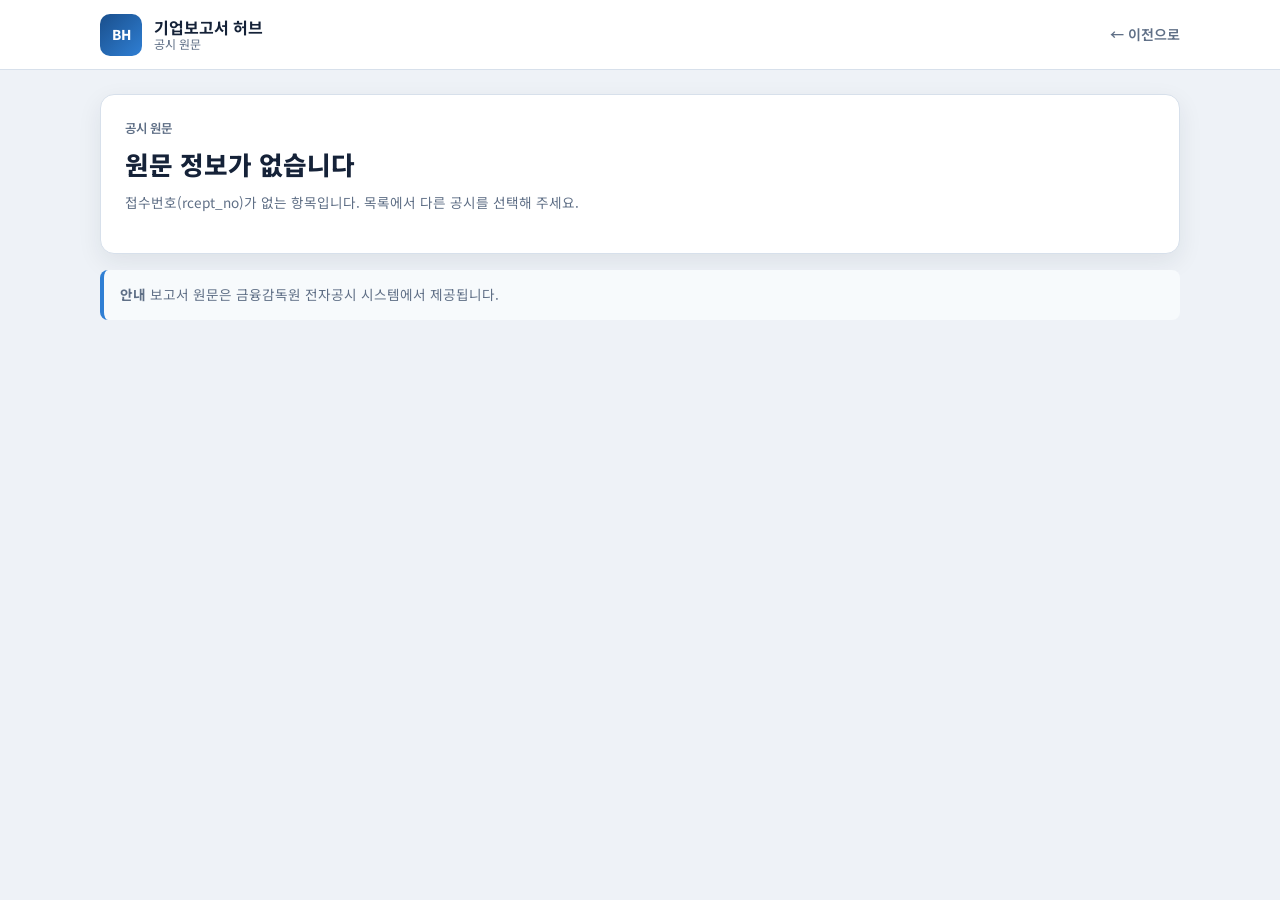
<file: viewer.html>
<!DOCTYPE html>
<html lang="ko">
<head>
  <meta charset="UTF-8">
  <meta name="viewport" content="width=device-width, initial-scale=1.0">
  <title>공시 원문 보기 | 기업보고서 허브</title>
  <link href="https://fonts.googleapis.com/css2?family=Noto+Sans+KR:wght@400;600;700;800&display=swap" rel="stylesheet">
  <link rel="stylesheet" href="css/styles.css">
</head>
<body class="page-viewer">

  <header class="site-header site-header--compact">
    <div class="site-header__inner">
      <a href="index.html" class="brand">
        <span class="brand__logo">BH</span>
        <span class="brand__text"><strong>기업보고서 허브</strong><small>공시 원문</small></span>
      </a>
      <a href="javascript:history.back()" class="back-link">← 이전으로</a>
    </div>
  </header>

  <main class="container viewer">
    <section class="viewer__head">
      <p class="viewer__label">공시 원문</p>
      <h1 id="viewer-title" class="viewer__title">보고서</h1>
      <p id="viewer-meta" class="viewer__meta"></p>
      <div class="viewer__actions">
        <a id="viewer-dart-link" class="btn" href="#" target="_blank" rel="noopener">전자공시 원문 열기</a>
        <button type="button" id="viewer-open-here" class="btn btn--outline">아래에서 보기</button>
      </div>
    </section>

    <section class="viewer__frame-wrap" id="viewer-frame-wrap" hidden>
      <iframe id="viewer-frame" class="viewer__frame" title="DART 공시 원문"></iframe>
      <p class="viewer__frame-note">원문이 보이지 않으면 「전자공시 원문 열기」를 눌러 주세요.</p>
    </section>

    <section class="viewer__guide info-box">
      <p><strong>안내</strong> 보고서 원문은 금융감독원 전자공시 시스템에서 제공됩니다.</p>
    </section>
  </main>

  <script src="js/viewer.js"></script>
</body>
</html>
</file>
<file: css/styles.css>
/* 기업보고서 허브 — 최종 홈페이지 */
:root {
  --bg: #eef2f7;
  --surface: #ffffff;
  --text: #152238;
  --text-muted: #5f6f86;
  --primary: #1a4f8c;
  --primary-dark: #123a68;
  --accent: #2f7fd4;
  --border: #d7e0eb;
  --up: #e53935;
  --down: #1e6fd9;
  --flat: #6b7280;
  --shadow: 0 8px 24px rgba(21, 34, 56, 0.08);
  --radius: 14px;
  --font: "Noto Sans KR", -apple-system, BlinkMacSystemFont, sans-serif;
}

*, *::before, *::after { box-sizing: border-box; }

html { scroll-behavior: smooth; }

body {
  margin: 0;
  font-family: var(--font);
  font-size: 15px;
  line-height: 1.55;
  color: var(--text);
  background: var(--bg);
  min-height: 100vh;
}

a { color: var(--primary); text-decoration: none; }
a:hover { text-decoration: underline; }

.container {
  max-width: 1120px;
  margin: 0 auto;
  padding: 0 1.25rem;
}

/* Header */
.site-header {
  background: var(--surface);
  border-bottom: 1px solid var(--border);
  position: sticky;
  top: 0;
  z-index: 100;
}

.site-header__inner {
  max-width: 1120px;
  margin: 0 auto;
  padding: 0.85rem 1.25rem;
  display: flex;
  align-items: center;
  justify-content: space-between;
  gap: 1rem;
}

.site-header--compact .site-header__inner {
  flex-wrap: wrap;
}

.brand {
  display: flex;
  align-items: center;
  gap: 0.75rem;
  color: inherit;
  text-decoration: none;
}

.brand:hover { text-decoration: none; }

.brand__logo {
  width: 42px;
  height: 42px;
  border-radius: 10px;
  background: linear-gradient(135deg, var(--primary), var(--accent));
  color: #fff;
  display: grid;
  place-items: center;
  font-weight: 800;
  font-size: 0.85rem;
}

.brand__text {
  display: flex;
  flex-direction: column;
  line-height: 1.2;
}

.brand__text strong { font-size: 1rem; }
.brand__text small { font-size: 0.75rem; color: var(--text-muted); }

.site-nav {
  display: flex;
  gap: 1.25rem;
}

.site-nav__link {
  font-size: 0.9rem;
  font-weight: 600;
  color: var(--text-muted);
}

.site-nav__link:hover { color: var(--primary); text-decoration: none; }

/* Hero */
.hero {
  background: linear-gradient(135deg, #123a68 0%, #1a4f8c 45%, #2f7fd4 100%);
  color: #fff;
  padding: 2.5rem 0 3rem;
}

.hero__inner {
  display: grid;
  grid-template-columns: 1.2fr 1fr;
  gap: 2rem;
  align-items: center;
}

.hero__line {
  display: inline;
}

.hero__line + .hero__line::before {
  content: " ";
}

.hero__tagline {
  margin: 0 0 0.75rem;
  font-size: calc(0.82rem + 5pt);
  font-weight: 600;
  opacity: 0.85;
  letter-spacing: 0.04em;
}

.hero__title {
  margin: 0 0 1rem;
  font-size: clamp(calc(1.75rem + 10pt), calc(4vw + 10pt), calc(2.35rem + 10pt));
  font-weight: 800;
  line-height: 1.25;
  letter-spacing: -0.03em;
}

.hero__desc {
  margin: 0 0 1.5rem;
  font-size: calc(0.95rem + 5pt);
  opacity: 0.92;
  max-width: 520px;
}

.hero__stats {
  display: flex;
  flex-wrap: wrap;
  gap: 0.65rem;
}

.stat-pill {
  background: rgba(255,255,255,0.14);
  border: 1px solid rgba(255,255,255,0.2);
  border-radius: 999px;
  padding: 0.45rem 0.9rem;
  font-size: 0.78rem;
}

.stat-pill span {
  opacity: 0.85;
  margin-right: 0.35rem;
}

.stat-pill strong {
  font-weight: 700;
}

.stat-pill--link {
  color: inherit;
  text-decoration: none;
  cursor: pointer;
  transition: background 0.15s, border-color 0.15s;
}

.stat-pill--link:hover {
  background: rgba(255, 255, 255, 0.22);
  border-color: rgba(255, 255, 255, 0.35);
}

.stocks-toolbar {
  display: flex;
  flex-wrap: wrap;
  gap: 0.75rem;
  margin-bottom: 1.25rem;
}

.stocks-toolbar__search {
  flex: 1 1 220px;
}

.stocks-toolbar__input,
.stocks-toolbar__select {
  width: 100%;
  padding: 0.65rem 0.9rem;
  border: 1px solid var(--border);
  border-radius: 10px;
  font: inherit;
  background: var(--surface);
  color: var(--text);
}

.stocks-toolbar__select {
  flex: 0 0 auto;
  min-width: 160px;
  width: auto;
}

.stocks-empty {
  text-align: center;
  color: var(--muted);
  padding: 2rem 0;
}

.page-stocks .section__title {
  font-size: 1.5rem;
}

.hero__card.search-panel {
  margin-top: 0;
  background: var(--surface);
  color: var(--text);
  box-shadow: var(--shadow);
}

.search-panel__title {
  margin: 0 0 1rem;
  font-size: 1.1rem;
  font-weight: 700;
}

/* Search */
.search-panel {
  background: var(--surface);
  border-radius: var(--radius);
  padding: 1.35rem 1.5rem;
}

.search-form {
  display: flex;
  flex-wrap: wrap;
  gap: 0.65rem;
}

.search-form__field { flex: 1 1 200px; min-width: 0; }

.search-form__input {
  width: 100%;
  padding: 0.8rem 1rem;
  font-size: 1rem;
  border: 1px solid var(--border);
  border-radius: 10px;
  font-family: inherit;
}

.search-form__input:focus {
  outline: none;
  border-color: var(--accent);
  box-shadow: 0 0 0 3px rgba(47,127,212,0.18);
}

.search-form__btn, .btn {
  padding: 0.8rem 1.35rem;
  font-size: 0.95rem;
  font-weight: 700;
  font-family: inherit;
  color: #fff;
  background: var(--primary);
  border: none;
  border-radius: 10px;
  cursor: pointer;
  white-space: nowrap;
}

.search-form__btn:hover, .btn:hover { background: var(--primary-dark); }

.btn--outline {
  background: #fff;
  color: var(--primary);
  border: 1px solid var(--border);
}

.btn--outline:hover { background: var(--bg); }

.search-panel__note {
  margin: 0.75rem 0 0;
  font-size: 0.8rem;
  color: var(--text-muted);
}

/* Sections */
.section { margin: 2.25rem 0; }

.section__head {
  display: flex;
  align-items: flex-start;
  justify-content: space-between;
  flex-wrap: wrap;
  gap: 0.75rem;
  margin-bottom: 1rem;
}

.section__title {
  margin: 0;
  font-size: 1.25rem;
  font-weight: 800;
}

.section__hint {
  margin: 0.25rem 0 0;
  font-size: 0.85rem;
  color: var(--text-muted);
}

.section__hint--accent {
  color: var(--primary);
  font-weight: 600;
}

/* Cards */
.card-grid {
  display: grid;
  grid-template-columns: repeat(2, 1fr);
  gap: 0.9rem;
}

.card-grid--3 {
  grid-template-columns: repeat(2, 1fr);
}

@media (min-width: 640px) {
  .card-grid--3 { grid-template-columns: repeat(3, 1fr); }
}

@media (min-width: 900px) {
  .card-grid { grid-template-columns: repeat(5, 1fr); }
}

.stock-card {
  display: block;
  background: var(--surface);
  border: 1px solid var(--border);
  border-radius: var(--radius);
  padding: 1.1rem;
  color: inherit;
  text-decoration: none;
  transition: transform 0.15s, box-shadow 0.15s, border-color 0.15s;
}

.stock-card:hover {
  transform: translateY(-3px);
  box-shadow: var(--shadow);
  border-color: var(--accent);
  text-decoration: none;
}

.stock-card--featured {
  border-color: rgba(47,127,212,0.35);
  background: linear-gradient(180deg, #fff 0%, #f7fbff 100%);
}

.stock-card__head {
  display: flex;
  align-items: center;
  gap: 0.65rem;
  margin-bottom: 0.65rem;
}

.stock-card__meta {
  min-width: 0;
}

.stock-card__name {
  margin: 0 0 0.2rem;
  font-size: 0.95rem;
  font-weight: 700;
}

.stock-card__code {
  margin: 0;
  font-size: 0.75rem;
  color: var(--text-muted);
  font-family: Consolas, monospace;
}

.stock-logo {
  object-fit: contain;
  background: #fff;
  border: 1px solid var(--border);
  border-radius: 10px;
  flex-shrink: 0;
}

.stock-logo--sm {
  width: 40px;
  height: 40px;
  padding: 5px;
}

.stock-logo--md {
  width: 48px;
  height: 48px;
  padding: 6px;
}

.stock-logo--lg {
  width: 64px;
  height: 64px;
  padding: 8px;
}

.stock-logo-fallback {
  display: inline-flex;
  align-items: center;
  justify-content: center;
  font-weight: 800;
  color: var(--primary);
  background: rgba(26, 79, 140, 0.08);
  border: 1px solid rgba(26, 79, 140, 0.15);
  border-radius: 10px;
  flex-shrink: 0;
}

.stock-logo-fallback.stock-logo--sm {
  width: 40px;
  height: 40px;
  font-size: 1rem;
}

.stock-logo-fallback.stock-logo--lg {
  width: 64px;
  height: 64px;
  font-size: 1.35rem;
}

.stock-card__price {
  margin: 0;
  font-size: 1.08rem;
  font-weight: 800;
}

.stock-card__change {
  margin: 0.25rem 0 0;
  font-size: 0.85rem;
  font-weight: 700;
}

.stock-card__change--up { color: var(--up); }
.stock-card__change--down { color: var(--down); }
.stock-card__change--flat { color: var(--flat); }

/* Features */
.features__grid {
  display: grid;
  grid-template-columns: 1fr;
  gap: 1rem;
}

@media (min-width: 768px) {
  .features__grid { grid-template-columns: repeat(3, 1fr); }
}

.feature-card {
  background: var(--surface);
  border: 1px solid var(--border);
  border-radius: var(--radius);
  padding: 1.25rem;
  box-shadow: var(--shadow);
}

.feature-card__badge {
  display: inline-block;
  margin-bottom: 0.65rem;
  padding: 0.2rem 0.55rem;
  font-size: 0.72rem;
  font-weight: 700;
  color: var(--primary);
  background: rgba(26,79,140,0.1);
  border-radius: 999px;
}

.feature-card h3 {
  margin: 0 0 0.5rem;
  font-size: 1.05rem;
}

.feature-card p {
  margin: 0;
  font-size: 0.88rem;
  color: var(--text-muted);
}

/* Steps */
.steps__list {
  margin: 0;
  padding: 0;
  list-style: none;
  display: grid;
  gap: 0.75rem;
}

.steps__list li {
  background: var(--surface);
  border: 1px solid var(--border);
  border-radius: var(--radius);
  padding: 1rem 1.15rem;
  display: flex;
  align-items: center;
  gap: 0.85rem;
}

.steps__list strong {
  color: var(--primary);
  font-size: 1rem;
}

/* Detail */
.page-detail .container { padding-bottom: 3rem; }

.company-hero {
  margin-top: 1.5rem;
  background: var(--surface);
  border: 1px solid var(--border);
  border-radius: var(--radius);
  box-shadow: var(--shadow);
  padding: 1.5rem;
  display: flex;
  flex-wrap: wrap;
  justify-content: space-between;
  gap: 1.25rem;
  align-items: flex-end;
}

.company-hero__brand {
  display: flex;
  align-items: center;
  gap: 1rem;
  flex: 1 1 12rem;
  min-width: 0;
}

.company-hero__label {
  margin: 0 0 0.35rem;
  font-size: 0.78rem;
  color: var(--text-muted);
  font-weight: 600;
}

.company-hero__name {
  margin: 0;
  font-size: clamp(1.5rem, 4vw, 2rem);
  font-weight: 800;
}

.company-hero__code {
  margin: 0.35rem 0 0;
  font-family: Consolas, monospace;
  color: var(--text-muted);
}

.company-hero__quote { text-align: right; }

.company-hero__price {
  margin: 0;
  font-size: 1.9rem;
  font-weight: 800;
}

.company-hero__change {
  margin: 0.2rem 0 0;
  font-weight: 700;
}

.company-hero__date {
  margin: 0.35rem 0 0;
  font-size: 0.78rem;
  color: var(--text-muted);
}

.back-link {
  font-size: 0.88rem;
  font-weight: 600;
  color: var(--text-muted);
}

.back-link:hover { color: var(--primary); text-decoration: none; }

/* Tabs */
.tabs-wrap {
  margin-top: 1.25rem;
  background: var(--surface);
  border: 1px solid var(--border);
  border-radius: var(--radius);
  box-shadow: var(--shadow);
  overflow: hidden;
}

.tabs {
  display: flex;
  overflow-x: auto;
  border-bottom: 1px solid var(--border);
  background: #f8fafc;
}

.tabs__btn {
  flex: 0 0 auto;
  padding: 0.9rem 1.1rem;
  font-size: 0.86rem;
  font-weight: 700;
  font-family: inherit;
  color: var(--text-muted);
  background: transparent;
  border: none;
  border-bottom: 3px solid transparent;
  cursor: pointer;
  white-space: nowrap;
}

.tabs__btn.is-active {
  color: var(--primary);
  border-bottom-color: var(--primary);
  background: #fff;
}

.tab-panel { display: none; padding: 1.25rem 1.5rem 1.5rem; }
.tab-panel.is-active { display: block; }

.tab-panel__lead {
  margin: 0 0 1rem;
  font-size: 0.9rem;
  color: var(--text-muted);
}

.tab-panel__badge {
  display: inline-block;
  margin-bottom: 0.75rem;
  padding: 0.25rem 0.6rem;
  font-size: 0.72rem;
  font-weight: 700;
  color: var(--primary);
  background: rgba(26,79,140,0.1);
  border-radius: 6px;
}

.data-table-wrap {
  overflow-x: auto;
  border: 1px solid var(--border);
  border-radius: 10px;
}

.data-table {
  width: 100%;
  border-collapse: collapse;
  font-size: 0.86rem;
}

.data-table th, .data-table td {
  padding: 0.7rem 0.85rem;
  text-align: left;
  border-bottom: 1px solid var(--border);
}

.data-table th {
  background: #f0f4f9;
  font-weight: 700;
  white-space: nowrap;
}

.data-table tr:last-child td { border-bottom: none; }
.data-table tbody tr:hover { background: #f8fbff; }

.empty-state {
  padding: 2rem;
  text-align: center;
  color: var(--text-muted);
  background: var(--bg);
  border-radius: 10px;
}

.finance-summary {
  display: grid;
  grid-template-columns: repeat(2, 1fr);
  gap: 0.75rem;
  margin-bottom: 1rem;
}

@media (min-width: 640px) {
  .finance-summary { grid-template-columns: repeat(4, 1fr); }
}

.finance-summary__item {
  background: var(--bg);
  border-radius: 10px;
  padding: 0.9rem;
}

.finance-summary__item span {
  display: block;
  font-size: 0.75rem;
  color: var(--text-muted);
}

.finance-summary__item strong {
  font-size: 1rem;
}

.finance-report-link {
  margin: 0.75rem 0 1rem;
  font-size: 0.88rem;
}

.finance-report-link a {
  font-weight: 700;
}

.chart-box {
  display: flex;
  align-items: flex-end;
  gap: 0.65rem;
  height: 180px;
  padding: 1rem;
  background: linear-gradient(180deg, #f4f8fc, #fff);
  border: 1px solid var(--border);
  border-radius: 10px;
  margin-bottom: 1rem;
}

.chart-box:empty {
  display: none;
}

.finance-chart-wrap {
  position: relative;
  height: 260px;
  margin-bottom: 0.75rem;
  padding: 0.75rem;
  background: linear-gradient(180deg, #f4f8fc, #fff);
  border: 1px solid var(--border);
  border-radius: 10px;
}

@media (min-width: 640px) {
  .finance-chart-wrap {
    height: 220px;
  }
}

.finance-chart-wrap--balance {
  height: 280px;
}

@media (min-width: 640px) {
  .finance-chart-wrap--balance {
    height: 260px;
  }
}

.finance-chart-wrap--compact {
  height: 150px;
}

.finance-chart-wrap--price {
  height: 240px;
}

@media (min-width: 640px) {
  .finance-chart-wrap--price {
    height: 280px;
  }
}

.finance-chart-note {
  margin: 0 0 1rem;
  font-size: 0.78rem;
  color: var(--text-muted);
  line-height: 1.45;
}

.finance-metric-tabs {
  display: flex;
  flex-wrap: wrap;
  gap: 0.4rem;
  margin: 0 0 0.65rem;
}

.finance-metric-btn {
  padding: 0.4rem 0.75rem;
  font-family: inherit;
  font-size: 0.8rem;
  font-weight: 600;
  color: var(--text-muted);
  background: #fff;
  border: 1px solid var(--border);
  border-radius: 8px;
  cursor: pointer;
  transition: background 0.15s, color 0.15s, border-color 0.15s;
}

.finance-metric-btn:hover {
  color: var(--primary);
  border-color: var(--primary);
}

.finance-metric-btn.is-active {
  color: #fff;
  background: var(--primary);
  border-color: var(--primary);
}

.price-period {
  display: flex;
  flex-wrap: wrap;
  gap: 0.4rem;
  margin: -0.25rem 0 1rem;
  padding: 0.35rem;
  background: var(--bg);
  border: 1px solid var(--border);
  border-radius: 10px;
}

.price-period__btn {
  flex: 1 1 auto;
  min-width: 3.2rem;
  padding: 0.45rem 0.65rem;
  font-family: inherit;
  font-size: 0.82rem;
  font-weight: 600;
  color: var(--text-muted);
  background: #fff;
  border: 1px solid transparent;
  border-radius: 8px;
  cursor: pointer;
  transition: background 0.15s, color 0.15s, border-color 0.15s;
}

.price-period__btn:hover {
  color: var(--primary);
  border-color: var(--border);
}

.price-period__btn.is-active {
  color: #fff;
  background: var(--primary);
  border-color: var(--primary);
}

.finance-summary--price {
  grid-template-columns: repeat(2, 1fr);
}

@media (min-width: 640px) {
  .finance-summary--price {
    grid-template-columns: repeat(2, 1fr);
    max-width: 28rem;
  }
}

.chart-bar {
  flex: 1;
  background: linear-gradient(180deg, var(--accent), var(--primary));
  border-radius: 6px 6px 0 0;
  min-height: 12px;
  position: relative;
}

.chart-bar span {
  position: absolute;
  bottom: -1.4rem;
  left: 50%;
  transform: translateX(-50%);
  font-size: 0.68rem;
  color: var(--text-muted);
  white-space: nowrap;
}

.info-box {
  padding: 0.9rem 1rem;
  background: #f7fafc;
  border-left: 4px solid var(--accent);
  border-radius: 8px;
  font-size: 0.85rem;
  color: var(--text-muted);
}

.info-box p { margin: 0; }

.sub-section__title {
  margin: 1.5rem 0 0.75rem;
  font-size: 1rem;
  font-weight: 700;
}

.ratio-up { color: var(--up); font-weight: 700; }
.ratio-down { color: var(--down); font-weight: 700; }

.holdings-cell {
  display: flex;
  flex-direction: column;
  gap: 0.35rem;
}

.holding-line {
  display: flex;
  flex-wrap: wrap;
  align-items: center;
  gap: 0.35rem;
  font-size: 0.84rem;
}

.stock-kind {
  display: inline-block;
  padding: 0.12rem 0.4rem;
  border-radius: 4px;
  font-size: 0.72rem;
  font-weight: 700;
  line-height: 1.3;
}

.stock-kind--common {
  color: var(--text);
  padding-left: 0;
  padding-right: 0;
  font-weight: 600;
}

.stock-kind--preferred {
  color: #92400e;
  background: #fef3c7;
}

.stock-kind--special {
  color: #1e3a5f;
  background: #dbeafe;
}

.holding-ratio {
  color: var(--text-muted);
  font-size: 0.78rem;
}

.share-total {
  margin: 0 0 1rem;
  font-size: 0.9rem;
  color: var(--text-muted);
}

.share-total strong {
  color: var(--text);
}

.share-charts-row {
  display: grid;
  grid-template-columns: 1fr;
  gap: 0.75rem;
  margin-bottom: 1rem;
}

@media (min-width: 640px) {
  .share-charts-row {
    grid-template-columns: repeat(2, minmax(0, 1fr));
    gap: 0.6rem;
  }
}

.share-chart-panel {
  padding: 0.55rem 0.45rem;
  background: var(--bg);
  border: 1px solid var(--border);
  border-radius: var(--radius);
  min-width: 0;
}

.share-chart-panel__title {
  margin: 0 0 0.35rem;
  font-size: 0.78rem;
  font-weight: 700;
  color: var(--text);
  line-height: 1.3;
}

.share-chart-canvas-wrap {
  position: relative;
  height: 128px;
  width: 100%;
}

@media (min-width: 640px) {
  .share-chart-canvas-wrap {
    height: 148px;
  }

  .share-chart-panel__title {
    font-size: 0.82rem;
  }
}

@media (min-width: 768px) {
  .share-chart-canvas-wrap {
    height: 168px;
  }

  .share-chart-note {
    font-size: 0.72rem;
  }
}

.share-chart-note {
  margin: 0.4rem 0 0;
  font-size: 0.65rem;
  color: var(--text-muted);
  line-height: 1.4;
  word-break: keep-all;
}

.row-total td {
  background: #f0f6fc;
  font-weight: 700;
}

.row-total td:first-child {
  color: var(--primary);
}

.holder-badge {
  display: inline-block;
  padding: 0.15rem 0.45rem;
  font-size: 0.72rem;
  font-weight: 700;
  border-radius: 999px;
}

.badge-inst {
  color: #1a4f8c;
  background: rgba(26, 79, 140, 0.12);
}

.badge-person {
  color: #b45309;
  background: rgba(180, 83, 9, 0.12);
}

.badge-total {
  color: var(--text-muted);
  background: #eef2f7;
}

/* Footer */
.site-footer {
  margin-top: 3rem;
  padding: 2rem 1.25rem;
  background: var(--surface);
  border-top: 1px solid var(--border);
}

.site-footer__inner {
  max-width: 1120px;
  margin: 0 auto;
  text-align: center;
}

.site-footer__sources,
.site-footer__meta {
  margin: 0.35rem 0 0;
  font-size: 0.8rem;
  color: var(--text-muted);
}

.sr-only {
  position: absolute;
  width: 1px; height: 1px;
  padding: 0; margin: -1px;
  overflow: hidden;
  clip: rect(0,0,0,0);
  border: 0;
}

/* Viewer */
.page-viewer .container.viewer { padding-bottom: 3rem; }

.viewer__head {
  margin-top: 1.5rem;
  background: var(--surface);
  border: 1px solid var(--border);
  border-radius: var(--radius);
  box-shadow: var(--shadow);
  padding: 1.5rem;
}

.viewer__label {
  margin: 0 0 0.35rem;
  font-size: 0.78rem;
  color: var(--text-muted);
  font-weight: 600;
}

.viewer__title {
  margin: 0 0 0.5rem;
  font-size: clamp(1.2rem, 3vw, 1.6rem);
  font-weight: 800;
}

.viewer__meta {
  margin: 0 0 1rem;
  font-size: 0.85rem;
  color: var(--text-muted);
}

.viewer__actions {
  display: flex;
  flex-wrap: wrap;
  gap: 0.65rem;
}

.viewer__frame-wrap {
  margin-top: 1rem;
  background: var(--surface);
  border: 1px solid var(--border);
  border-radius: var(--radius);
  overflow: hidden;
  box-shadow: var(--shadow);
}

.viewer__frame {
  width: 100%;
  min-height: 72vh;
  border: 0;
  background: #fff;
}

.viewer__frame-note {
  margin: 0;
  padding: 0.75rem 1rem;
  font-size: 0.8rem;
  color: var(--text-muted);
  background: #f8fafc;
  border-top: 1px solid var(--border);
}

.viewer__guide { margin-top: 1rem; }

.btn-link {
  display: inline-block;
  padding: 0.25rem 0.55rem;
  font-size: 0.78rem;
  font-weight: 700;
  color: #fff;
  background: var(--primary);
  border-radius: 6px;
  text-decoration: none;
}

.btn-link:hover {
  background: var(--primary-dark);
  text-decoration: none;
}

.row-link { cursor: pointer; }
.row-link:hover { background: #f8fbff; }

@media (max-width: 768px) {
  .container { padding: 0 0.85rem; }

  .hero__inner { grid-template-columns: 1fr; }
  .hero__line {
    display: block;
  }
  .hero__line + .hero__line::before {
    content: none;
  }
  .site-nav { display: none; }

  .company-hero {
    margin-top: 1rem;
    padding: 1rem;
    flex-direction: column;
    align-items: flex-start;
  }

  .company-hero__quote { text-align: left; width: 100%; }
  .company-hero__price { font-size: 1.5rem; }

  .tabs-wrap { margin-top: 1rem; }
  .tabs__btn { padding: 0.75rem 0.85rem; font-size: 0.8rem; }
  .tab-panel { padding: 1rem 0.85rem 1.15rem; }

  .data-table { font-size: 0.78rem; }
  .data-table th, .data-table td { padding: 0.55rem 0.6rem; }
}
</file>
